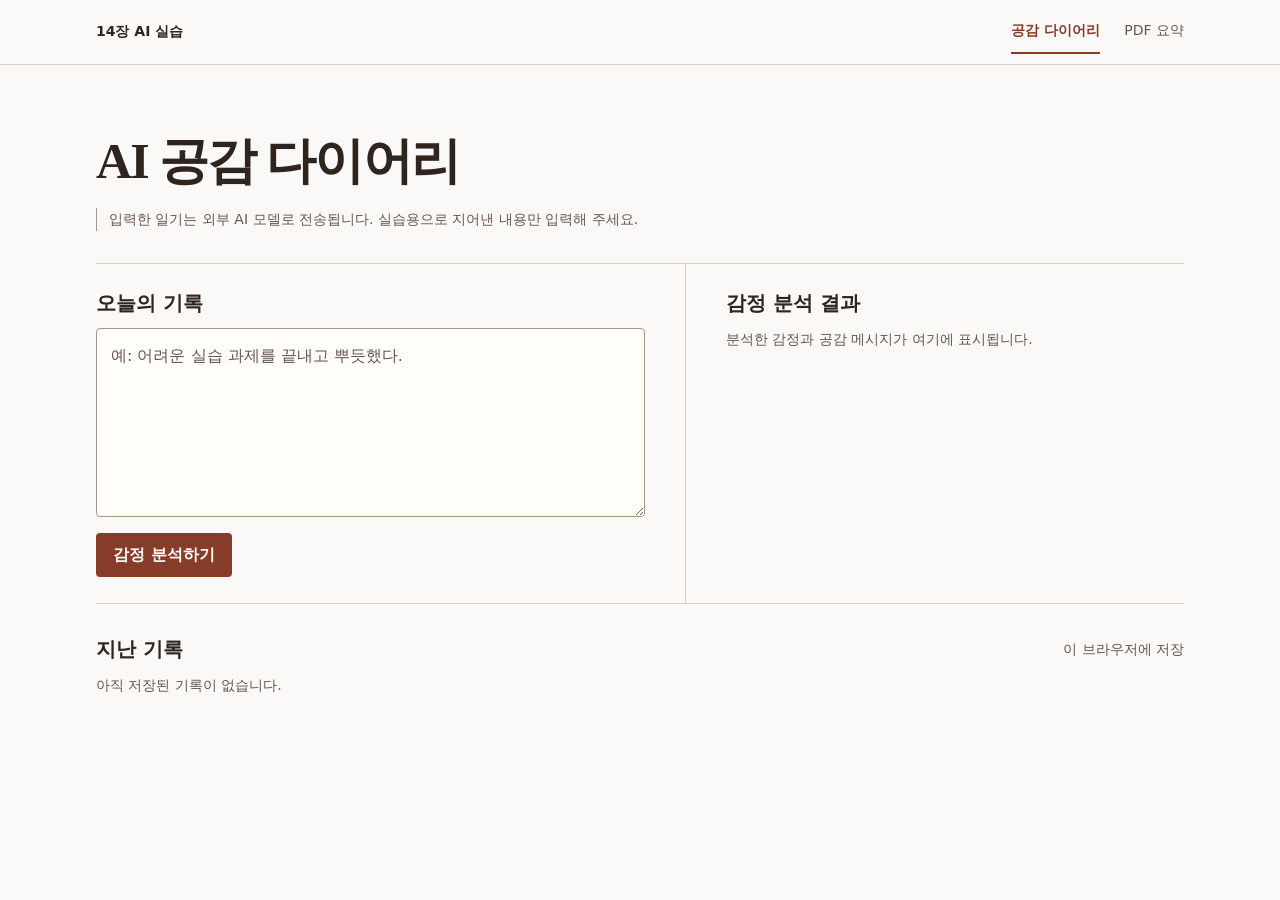
<file: public/index.html>
<!doctype html>
<html lang="ko">
<head>
  <meta charset="utf-8">
  <meta name="viewport" content="width=device-width, initial-scale=1">
  <meta name="description" content="하루를 기록하고 글에 담긴 감정을 살펴보는 실습 도구입니다.">
  <title>AI 공감 다이어리 | 14장 AI 실습</title>
  <link rel="stylesheet" href="app.css">
  <script src="app.js" defer></script>
</head>
<body class="diary" data-page="diary">
  <header class="site-header">
    <div class="shell header-row">
      <span class="site-name">14장 AI 실습</span>
      <nav aria-label="실습 앱">
        <a href="/index.html" aria-current="page">공감 다이어리</a>
        <a href="/index_pdf.html">PDF 요약</a>
      </nav>
    </div>
  </header>

  <main class="shell">
    <div class="page-intro">
      <h1>AI 공감 다이어리</h1>
      <p id="privacy-note">입력한 일기는 외부 AI 모델로 전송됩니다. 실습용으로 지어낸 내용만 입력해 주세요.</p>
    </div>

    <noscript><p class="notice">감정 분석과 브라우저 저장을 사용하려면 JavaScript를 켜 주세요.</p></noscript>

    <div class="workspace">
      <form class="panel entry-panel" id="diary-form" method="post">
        <label class="section-title" for="diary-text">오늘의 기록</label>
        <textarea id="diary-text" name="text" rows="6" maxlength="4000" required
          aria-describedby="privacy-note" placeholder="예: 어려운 실습 과제를 끝내고 뿌듯했다."></textarea>
        <button type="submit" disabled>감정 분석하기</button>
        <p class="status" id="request-status" role="status"></p>
        <p class="notice notice-error" id="request-error" role="alert"></p>
      </form>

      <section class="panel result-panel" aria-labelledby="result-heading" id="result-panel">
        <h2 id="result-heading">감정 분석 결과</h2>
        <p class="empty" id="result-empty">분석한 감정과 공감 메시지가 여기에 표시됩니다.</p>
        <div class="skeleton" id="result-loading" aria-hidden="true" hidden><span></span><span></span></div>
        <div id="result-content" hidden>
          <p class="emotion" id="result-emotion"></p>
          <p class="result-copy" id="result-message"></p>
          <p class="result-meta">응답 모델 <span id="result-model"></span></p>
        </div>
      </section>
    </div>

    <section class="history" aria-labelledby="history-heading">
      <div class="history-heading">
        <h2 id="history-heading">지난 기록</h2>
        <p>이 브라우저에 저장</p>
      </div>
      <p class="empty" id="history-empty">감정 분석을 마치면 최신 기록부터 표시됩니다.</p>
      <ol id="history-list" class="history-list" hidden></ol>
    </section>
  </main>
</body>
</html>
</file>
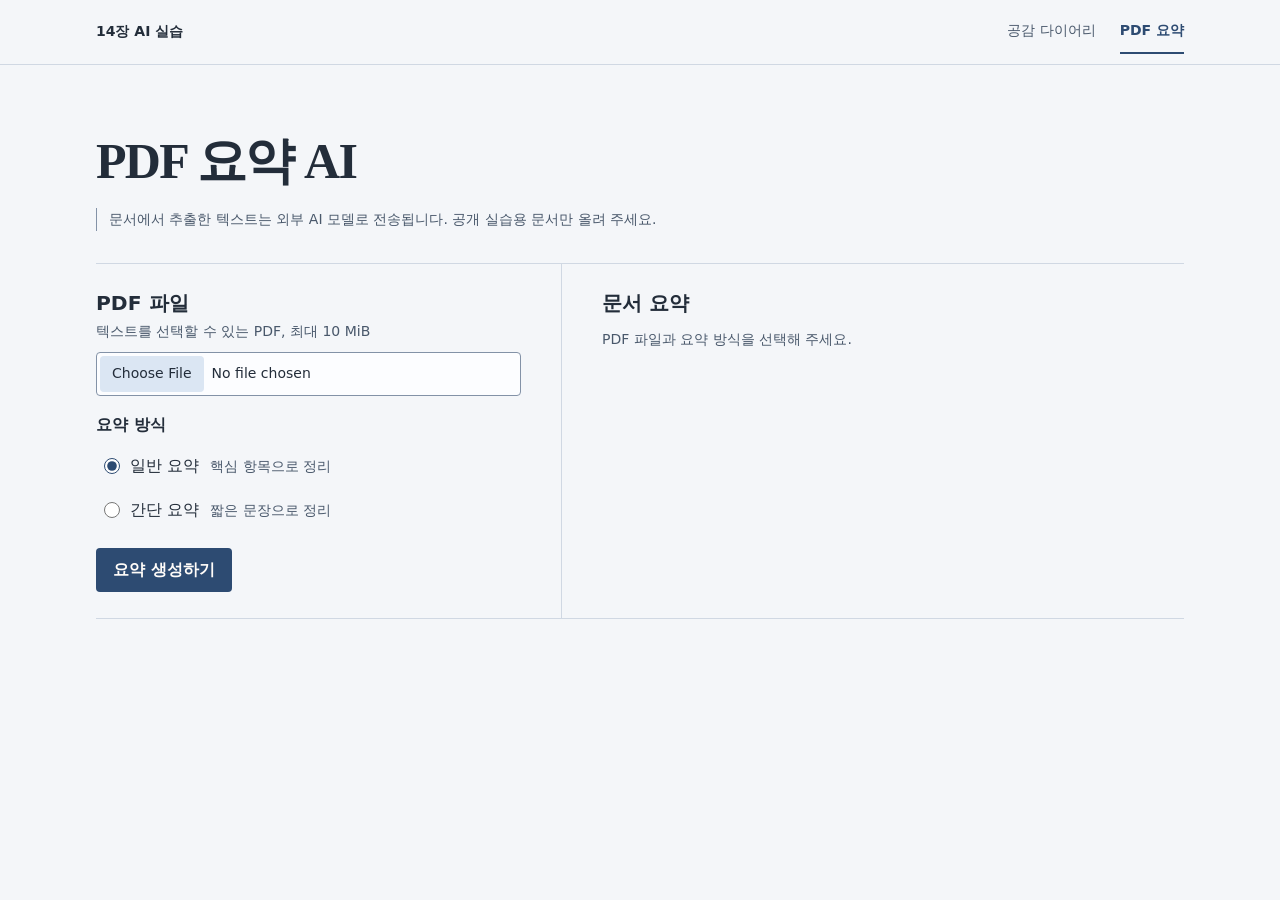
<file: public/index_pdf.html>
<!doctype html>
<html lang="ko">
<head>
  <meta charset="utf-8">
  <meta name="viewport" content="width=device-width, initial-scale=1">
  <meta name="description" content="PDF 문서의 핵심을 두 가지 길이로 요약하는 실습 도구입니다.">
  <title>PDF 요약 AI | 14장 AI 실습</title>
  <link rel="stylesheet" href="app.css">
  <script src="app.js" defer></script>
</head>
<body class="pdf" data-page="pdf">
  <header class="site-header">
    <div class="shell header-row">
      <span class="site-name">14장 AI 실습</span>
      <nav aria-label="실습 앱">
        <a href="/index.html">공감 다이어리</a>
        <a href="/index_pdf.html" aria-current="page">PDF 요약</a>
      </nav>
    </div>
  </header>

  <main class="shell">
    <div class="page-intro">
      <h1>PDF 요약 AI</h1>
      <p id="privacy-note">문서에서 추출한 텍스트는 외부 AI 모델로 전송됩니다. 공개 실습용 문서만 올려 주세요.</p>
    </div>

    <noscript><p class="notice">PDF 요약을 사용하려면 JavaScript를 켜 주세요.</p></noscript>

    <div class="workspace pdf-workspace">
      <form class="panel entry-panel" id="pdf-form" method="post">
        <label class="section-title" for="pdf-file">PDF 파일</label>
        <p class="field-note" id="pdf-help">텍스트를 선택할 수 있는 PDF, 최대 10 MiB</p>
        <input type="file" id="pdf-file" name="pdf" accept="application/pdf,.pdf" required
          aria-describedby="pdf-help privacy-note">

        <fieldset id="summary-modes">
          <legend>요약 방식</legend>
          <label class="mode-option">
            <input type="radio" name="mode" value="standard" checked>
            <span>일반 요약 <small>핵심 항목으로 정리</small></span>
          </label>
          <label class="mode-option">
            <input type="radio" name="mode" value="brief">
            <span>간단 요약 <small>짧은 문장으로 정리</small></span>
          </label>
        </fieldset>

        <button type="submit" disabled>요약 생성하기</button>
        <p class="status" id="request-status" role="status"></p>
        <p class="notice notice-error" id="request-error" role="alert"></p>
      </form>

      <section class="panel result-panel" aria-labelledby="result-heading" id="result-panel">
        <h2 id="result-heading">문서 요약</h2>
        <p class="empty" id="result-empty">PDF 파일과 요약 방식을 선택해 주세요.</p>
        <div class="skeleton" id="result-loading" aria-hidden="true" hidden><span></span><span></span><span></span></div>
        <div id="result-content" hidden>
          <dl class="document-meta">
            <div><dt>파일명</dt><dd id="result-file"></dd></div>
            <div><dt>페이지</dt><dd id="result-pages"></dd></div>
          </dl>
          <div class="result-copy" id="result-summary"></div>
          <p class="result-meta">응답 모델 <span id="result-model"></span></p>
        </div>
      </section>
    </div>
  </main>
</body>
</html>
</file>
<file: public/app.css>
:root {
  color-scheme: light;
  --font-ui: "Malgun Gothic", "Apple SD Gothic Neo", "Noto Sans CJK KR", system-ui, sans-serif;
  --font-heading: "Batang", "AppleMyungjo", "Noto Serif CJK KR", Georgia, serif;
  --size-sm: 0.875rem;
  --size-base: 1rem;
  --size-md: 1.125rem;
  --size-lg: 1.266rem;
  --size-xl: 1.424rem;
  --size-title: clamp(2rem, 4.8vw, 3.125rem);
  --control-radius: 0.25rem;
  --dur-micro: 120ms;
  --width-shell: 68rem;
  --gutter: clamp(1rem, 4%, 3rem);
  --on-accent: #fffcf9;
  --transparent: transparent;
  --error-ink: #8e2b20;
  --error-surface: #fff0eb;
  --canvas: #faf9f7;
  --ink: #30241f;
  --muted: #68564d;
  --line: #d9cdc3;
  --input-line: #aa9689;
  --reading: #fffdf9;
  --accent: #873b29;
  --accent-hover: #6a2c1d;
  --focus: #a14029;
  --selected: #f7e4d9;
  --activity: #ebded3;
  --pdf-canvas: #f4f6f9;
  --pdf-ink: #232d3a;
  --pdf-muted: #49586b;
  --pdf-line: #d0d8e3;
  --pdf-input-line: #8392a7;
  --pdf-reading: #fcfdff;
  --pdf-accent: #2d4b72;
  --pdf-accent-hover: #213a5b;
  --pdf-focus: #2d5688;
  --pdf-selected: #dbe6f3;
  --pdf-activity: #e0e7ef;
}

.pdf {
  --canvas: var(--pdf-canvas);
  --ink: var(--pdf-ink);
  --muted: var(--pdf-muted);
  --line: var(--pdf-line);
  --input-line: var(--pdf-input-line);
  --reading: var(--pdf-reading);
  --accent: var(--pdf-accent);
  --accent-hover: var(--pdf-accent-hover);
  --focus: var(--pdf-focus);
  --selected: var(--pdf-selected);
  --activity: var(--pdf-activity);
}

*, *::before, *::after { box-sizing: border-box; }
html, body { overflow-x: clip; }
body {
  margin: 0;
  background: var(--canvas);
  color: var(--ink);
  font: var(--size-base)/1.65 var(--font-ui);
  word-break: keep-all;
  overflow-wrap: anywhere;
}

[hidden] { display: none !important; }
button, input, textarea { font: inherit; color: inherit; }
a { color: inherit; }
::selection { background: var(--selected); color: var(--ink); }
:where(a, button, input, textarea):focus-visible {
  outline: 3px solid var(--focus);
  outline-offset: 3px;
}
p, h1, h2, h3, dl, dd { margin: 0; }
h1, h2, h3 { line-height: 1.3; overflow-wrap: break-word; min-width: 0; }
h1, h2 { text-wrap: balance; }
h1 { font-family: var(--font-heading); font-size: var(--size-title); font-weight: 700; letter-spacing: -0.035em; }
h2, .section-title { font-size: var(--size-lg); font-weight: 720; }

.shell {
  width: min(var(--width-shell), calc(100% - var(--gutter) - var(--gutter)));
  margin-inline: auto;
}
.site-header { border-bottom: 1px solid var(--line); }
.header-row, .history-heading {
  display: flex;
  align-items: center;
  justify-content: space-between;
  flex-wrap: wrap;
  gap: 0.5rem 1.25rem;
}
.header-row { min-height: 4rem; }
.site-name { font-size: var(--size-sm); font-weight: 740; }
nav { display: flex; flex-wrap: wrap; gap: 0.375rem 1.5rem; }
nav a {
  display: inline-flex;
  align-items: center;
  min-height: 2.75rem;
  border-bottom: 2px solid transparent;
  color: var(--muted);
  font-size: var(--size-sm);
  text-decoration: none;
}
nav a:hover, nav a[aria-current="page"] { color: var(--accent); }
nav a[aria-current="page"] { border-bottom-color: var(--accent); font-weight: 720; }

main { padding-block: clamp(2rem, 5vw, 4rem) 3.5rem; }
.page-intro { margin-bottom: 2rem; }
.page-intro p {
  max-width: 64ch;
  margin-top: 0.875rem;
  padding-left: 0.75rem;
  border-left: 1px solid var(--input-line);
  color: var(--muted);
  font-size: var(--size-sm);
}
.workspace {
  display: grid;
  grid-template-columns: minmax(0, 1.18fr) minmax(0, 1fr);
  border-block: 1px solid var(--line);
}
.pdf-workspace { grid-template-columns: minmax(0, 1fr) minmax(0, 1.34fr); }
.panel { min-width: 0; padding-block: 1.625rem; }
.entry-panel { padding-right: clamp(1.25rem, 4vw, 2.5rem); }
.result-panel {
  padding-left: clamp(1.25rem, 4vw, 2.5rem);
  border-left: 1px solid var(--line);
}
.section-title { display: block; line-height: 1.3; }

textarea, input[type="file"] {
  display: block;
  width: 100%;
  min-height: 2.75rem;
  margin-block: 0.75rem 1rem;
  border: 1px solid var(--input-line);
  border-radius: var(--control-radius);
  background: var(--reading);
}
textarea { min-height: 9.5rem; padding: 0.875rem; resize: vertical; caret-color: var(--accent); }
textarea::placeholder { color: var(--muted); }
input[type="file"] { margin-top: 0.5rem; padding: 0.1875rem; font-size: var(--size-sm); }
input::file-selector-button {
  min-height: 2.25rem;
  margin-right: 0.5rem;
  padding-inline: 0.75rem;
  border: 0;
  border-radius: var(--control-radius);
  background: var(--selected);
  color: var(--ink);
  font: inherit;
  cursor: pointer;
}
.field-note { margin-top: 0.25rem; color: var(--muted); font-size: var(--size-sm); }

fieldset { min-width: 0; margin: 0 0 1rem; padding: 0; border: 0; }
legend { margin-bottom: 0.375rem; padding: 0; font-weight: 700; }
.mode-option {
  display: flex;
  align-items: center;
  gap: 0.625rem;
  min-height: 2.75rem;
  padding: 0.375rem 0.5rem;
  border-radius: var(--control-radius);
  cursor: pointer;
}
.mode-option:focus-within, .mode-option:hover { background: var(--selected); }
.mode-option input { flex: none; width: 1rem; height: 1rem; margin: 0; accent-color: var(--accent); }
.mode-option small { display: inline-block; margin-left: 0.375rem; color: var(--muted); font-size: var(--size-sm); }

button {
  min-height: 2.75rem;
  padding: 0.5rem 1rem;
  border: 1px solid var(--transparent);
  border-radius: var(--control-radius);
  background: var(--accent);
  color: var(--on-accent);
  font-weight: 700;
  cursor: pointer;
  transition: background-color var(--dur-micro) ease;
}
button:hover:not(:disabled, [aria-disabled="true"]) { background: var(--accent-hover); }
button:active:not(:disabled, [aria-disabled="true"]) { background: var(--ink); }
button:disabled { background: var(--selected); color: var(--muted); cursor: not-allowed; }
button[aria-disabled="true"] { cursor: wait; }
.empty, .status, .result-meta { margin-top: 0.75rem; color: var(--muted); font-size: var(--size-sm); }
.status:empty { margin: 0; }
.notice {
  margin-top: 0.75rem;
  padding: 0.5rem 0.625rem;
  border-radius: var(--control-radius);
  font-size: var(--size-sm);
}
.notice-error { background: var(--error-surface); color: var(--error-ink); }
.notice-error:empty { margin: 0; padding: 0; }
.emotion { margin-block: 0.875rem 0.375rem; color: var(--accent); font-size: var(--size-xl); font-weight: 750; }
.result-copy { white-space: pre-wrap; }
.result-copy ul { margin: 0; padding-left: 1.25rem; }
.result-copy li + li { margin-top: 0.45rem; }
.result-meta { padding-top: 0.625rem; border-top: 1px solid var(--line); }
.document-meta {
  margin-block: 0.75rem 1rem;
  padding-bottom: 0.75rem;
  border-bottom: 1px solid var(--line);
  color: var(--muted);
  font-size: var(--size-sm);
  font-variant-numeric: tabular-nums;
}
.document-meta div { display: grid; grid-template-columns: 3.25rem minmax(0, 1fr); gap: 0.5rem; }
.document-meta dd { color: var(--ink); }

.skeleton { display: grid; gap: 0.625rem; margin-top: 1rem; }
.skeleton span { height: 0.75rem; border-radius: var(--control-radius); background: var(--activity); }
.skeleton span:first-child { width: 54%; }
.skeleton span:last-child { width: 76%; }

.history { margin-top: 2rem; }
.history-heading p, .history-list time { color: var(--muted); font-size: var(--size-sm); }
.history-list { margin: 0.625rem 0 0; padding: 0; border-top: 1px solid var(--line); list-style: none; }
.history-list li { padding: 0.75rem 0.25rem; border-bottom: 1px solid var(--line); }
.history-item-heading { display: flex; flex-wrap: wrap; align-items: baseline; gap: 0.25rem 0.75rem; }
.history-item-heading h3 { color: var(--accent); font-size: var(--size-md); }
.history-text { margin-block: 0.3rem 0.125rem; white-space: pre-wrap; }
.history-message { color: var(--muted); }

@media (max-width: 44rem) {
  .workspace, .pdf-workspace { grid-template-columns: minmax(0, 1fr); }
  .entry-panel, .result-panel { padding-inline: 0; }
  .result-panel { min-height: 7rem; border-left: 0; border-top: 1px solid var(--line); }
  .page-intro { margin-bottom: 1.5rem; }
}

@media (prefers-reduced-motion: reduce) {
  *, *::before, *::after { transition: none !important; }
}
</file>
